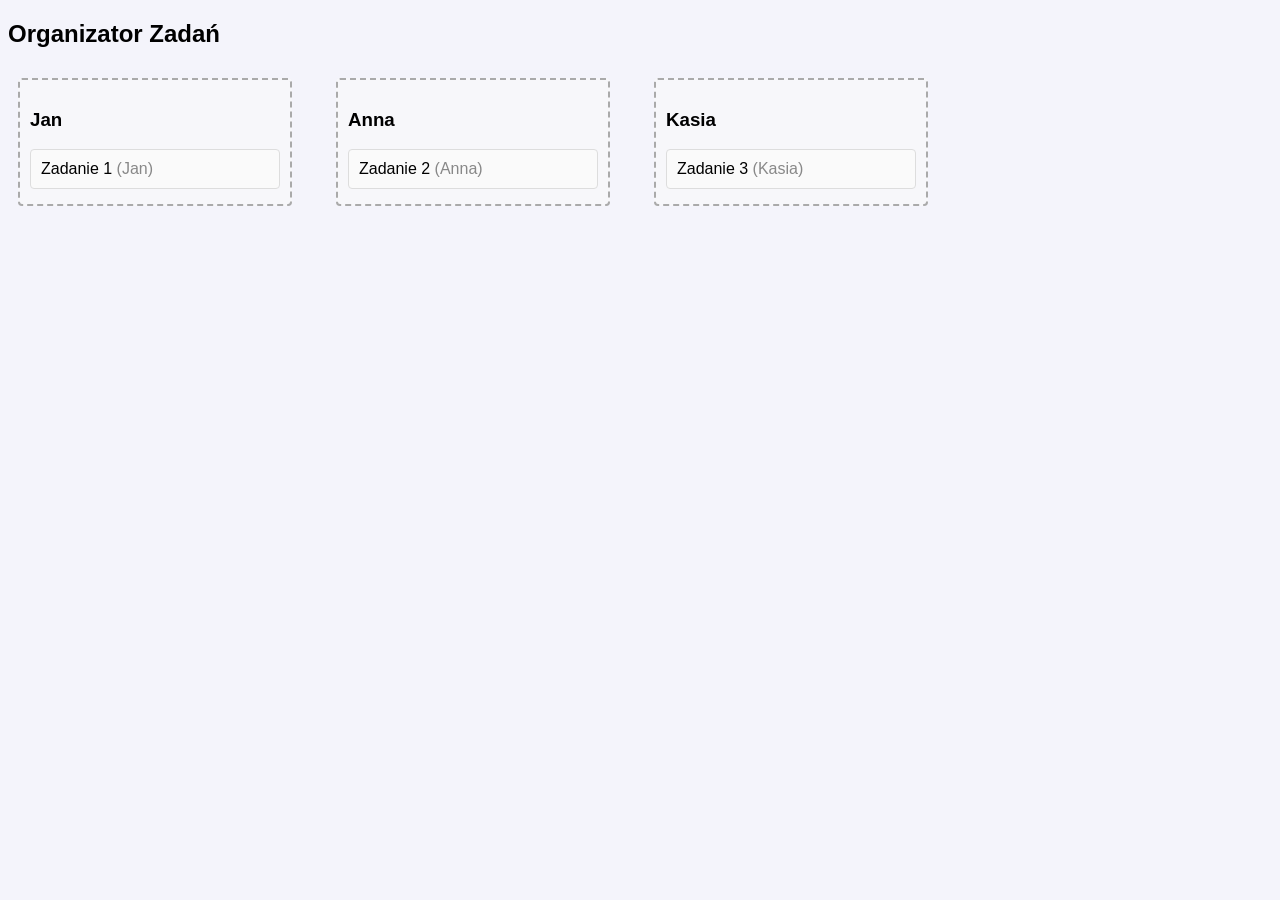
<file: Webaplikacja.html>
<!DOCTYPE html>
<html lang="pl">
<head>
  <meta charset="UTF-8">
  <title>Organizator Zadań (HTML)</title>
  <style>
    body { font-family: Arial, sans-serif; background: #f4f4fb; }
    .users-container {
      display: flex;
      gap: 1.5rem;
    }
    .user-list {
      margin: 10px;
      padding: 10px;
      min-width: 250px;
      min-height: 100px;
      border: 2px dashed #aaa;
      border-radius: 4px;
      background: #f7f7fa;
    }
    .task {
      padding: 10px;
      margin: 5px 0;
      background: #fafafa;
      border: 1px solid #ddd;
      border-radius: 4px;
      cursor: move;
      opacity: 1;
      transition: opacity 0.2s;
    }
    .dragging {
      opacity: 0.5;
    }
    .notification {
      position: fixed;
      top: 20px;
      right: 20px;
      background: #44c;
      color: white;
      padding: 12px 20px;
      border-radius: 6px;
      z-index: 1000;
      box-shadow: 0 2px 8px rgba(0,0,0,0.2);
      display: flex;
      align-items: center;
      gap: 10px;
    }
    .notification button {
      background: transparent;
      border: none;
      color: #eaf;
      font-weight: bold;
      font-size: 1em;
      cursor: pointer;
      margin-left: 10px;
    }
  </style>
</head>
<body>

  <h2>Organizator Zadań</h2>
  <div class="users-container" id="users"></div>
  <div id="notification" class="notification" style="display:none;">
    <span id="notif-text"></span>
    <button onclick="closeNotification()">X</button>
  </div>

  <script>
    // Dane początkowe
    let users = ["Jan", "Anna", "Kasia"];
    let tasks = [
      { id: 1, text: "Zadanie 1", user: "Jan" },
      { id: 2, text: "Zadanie 2", user: "Anna" },
      { id: 3, text: "Zadanie 3", user: "Kasia" }
    ];

    // --- Powiadomienia
    function showNotification(msg) {
      const notif = document.getElementById("notification");
      document.getElementById("notif-text").textContent = msg;
      notif.style.display = "flex";
      if (notif._timeout) clearTimeout(notif._timeout);
      notif._timeout = setTimeout(closeNotification, 2500);
    }
    function closeNotification() {
      document.getElementById("notification").style.display = "none";
    }

    // --- Renderowanie listy użytkowników i zadań
    function render() {
      const container = document.getElementById("users");
      container.innerHTML = "";
      users.forEach(user => {
        const userDiv = document.createElement("div");
        userDiv.className = "user-list";
        userDiv.dataset.user = user;
        userDiv.ondragover = (e) => { e.preventDefault(); userDiv.style.background = "#e6e6fa"; };
        userDiv.ondragleave = () => { userDiv.style.background = "#f7f7fa"; };
        userDiv.ondrop = (e) => {
          e.preventDefault();
          userDiv.style.background = "#f7f7fa";
          const taskId = +e.dataTransfer.getData("task-id");
          const task = tasks.find(t => t.id === taskId);
          if (task && task.user !== user) {
            task.user = user;
            render();
            showNotification("Zadanie przeniesione do użytkownika " + user + "!");
          }
        };

        const hdr = document.createElement("h3");
        hdr.textContent = user;
        userDiv.appendChild(hdr);

        tasks
          .filter(t => t.user === user)
          .forEach(task => {
            const taskDiv = document.createElement("div");
            taskDiv.className = "task";
            taskDiv.draggable = true;
            taskDiv.textContent = task.text + " ";
            const span = document.createElement("span");
            span.style.color = "#888";
            span.textContent = `(${task.user})`;
            taskDiv.appendChild(span);

            taskDiv.ondragstart = (e) => {
              e.dataTransfer.setData("task-id", task.id);
              setTimeout(() => { taskDiv.classList.add("dragging"); }, 0);
            };
            taskDiv.ondragend = () => {
              taskDiv.classList.remove("dragging");
            };

            userDiv.appendChild(taskDiv);
          });

        container.appendChild(userDiv);
      });
    }

    render();

  </script>

</body>
</html>
</file>
